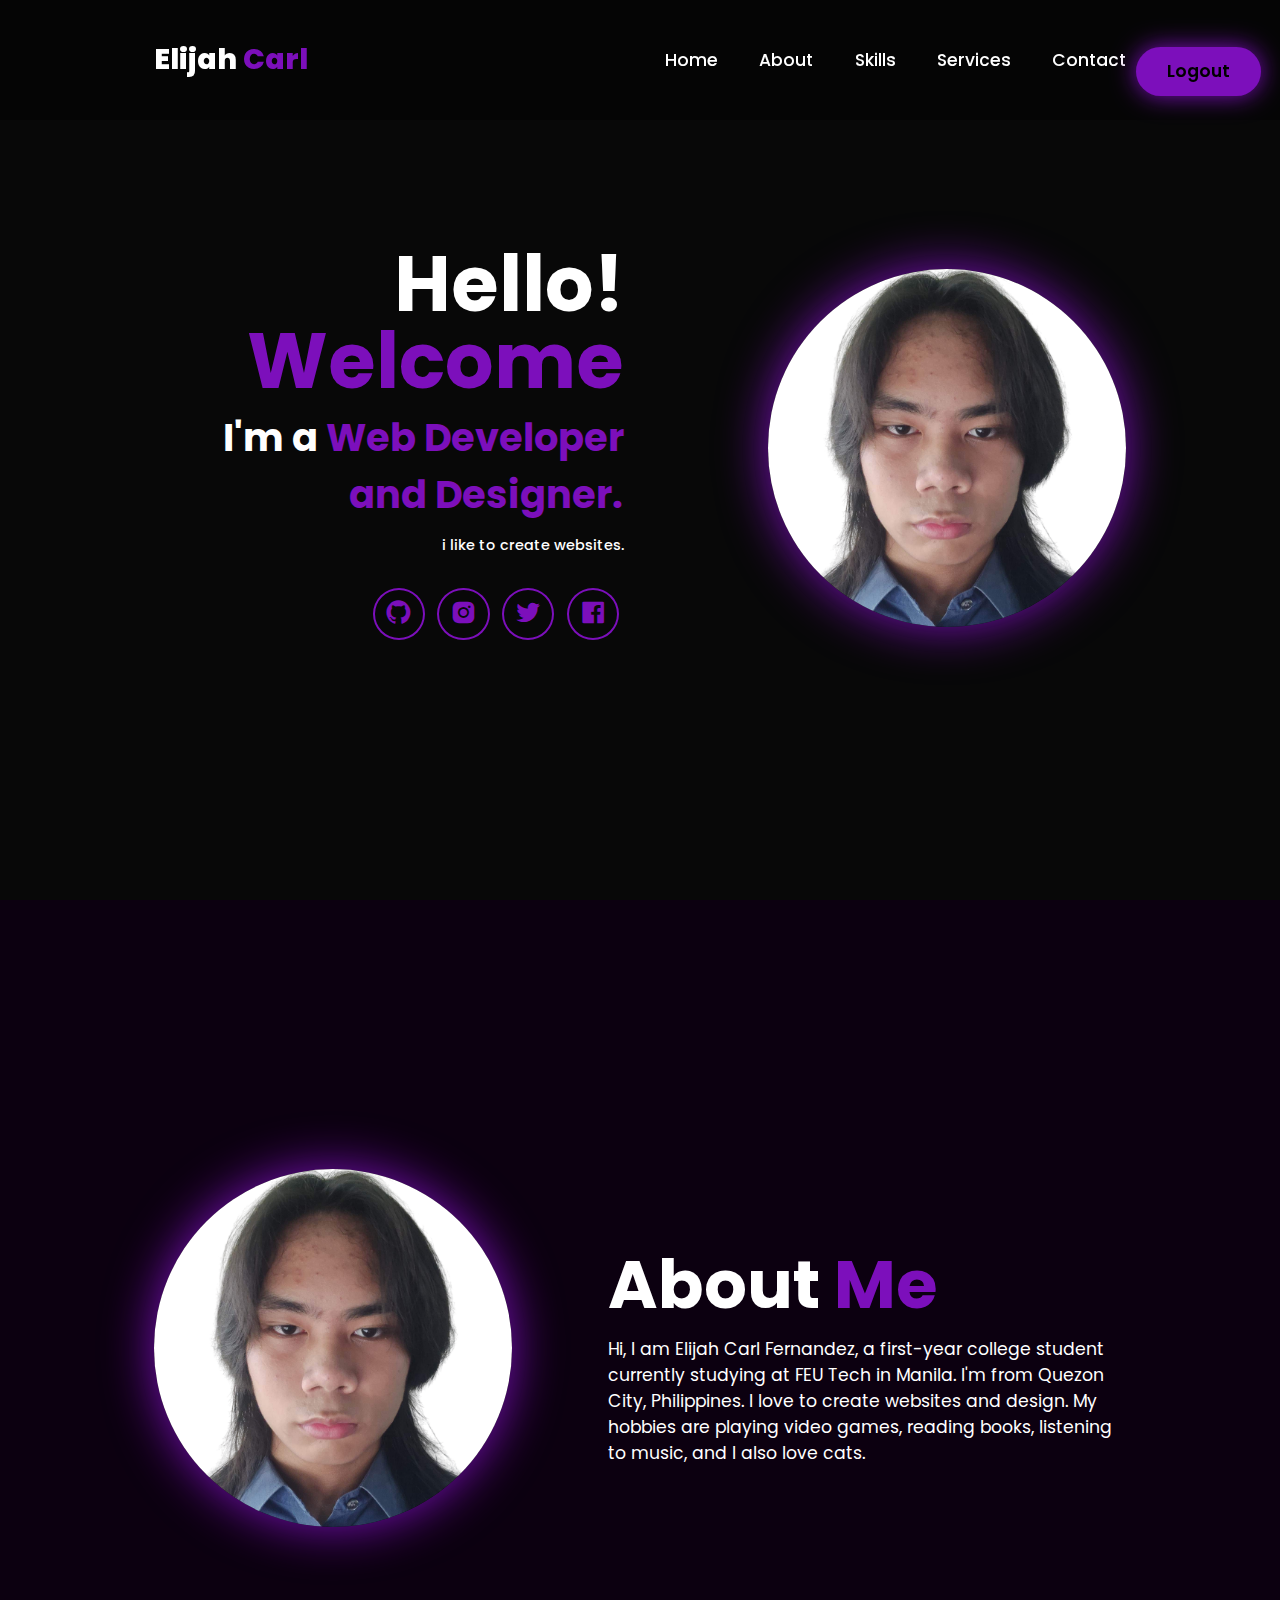
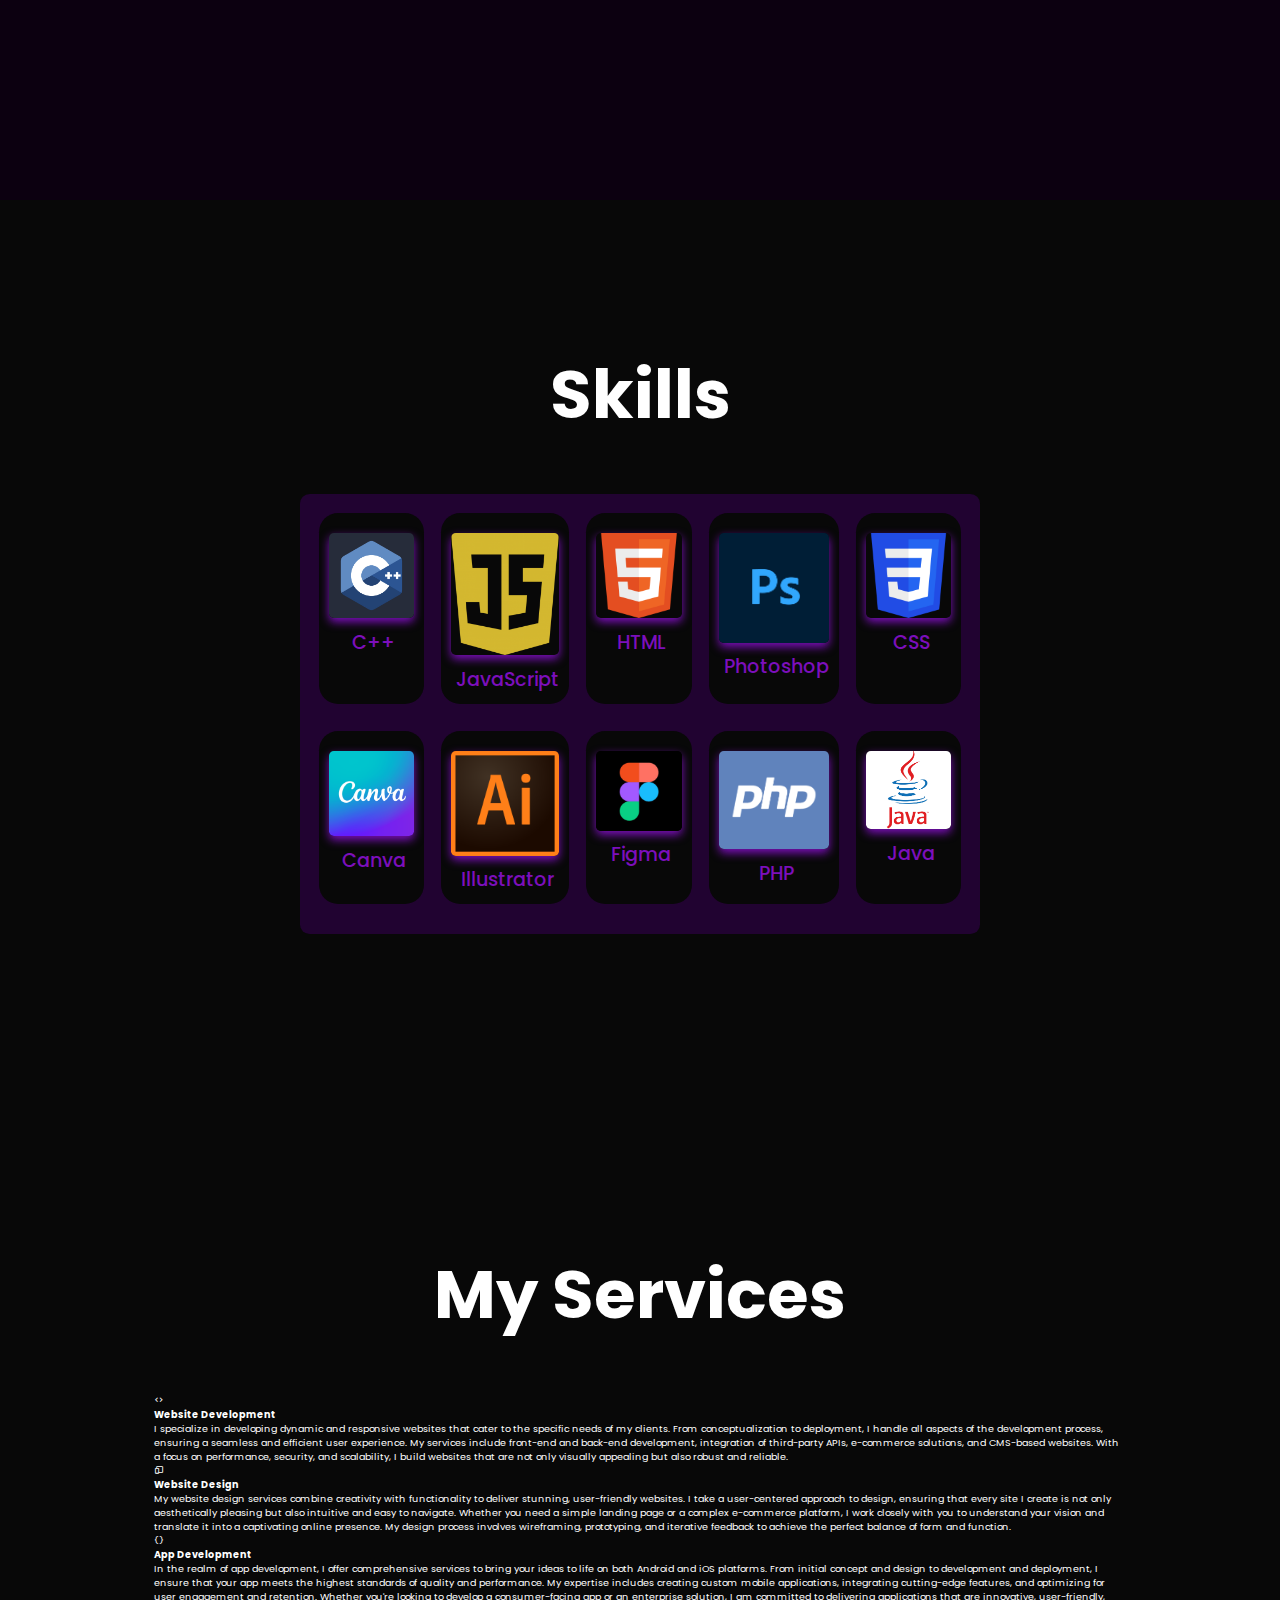
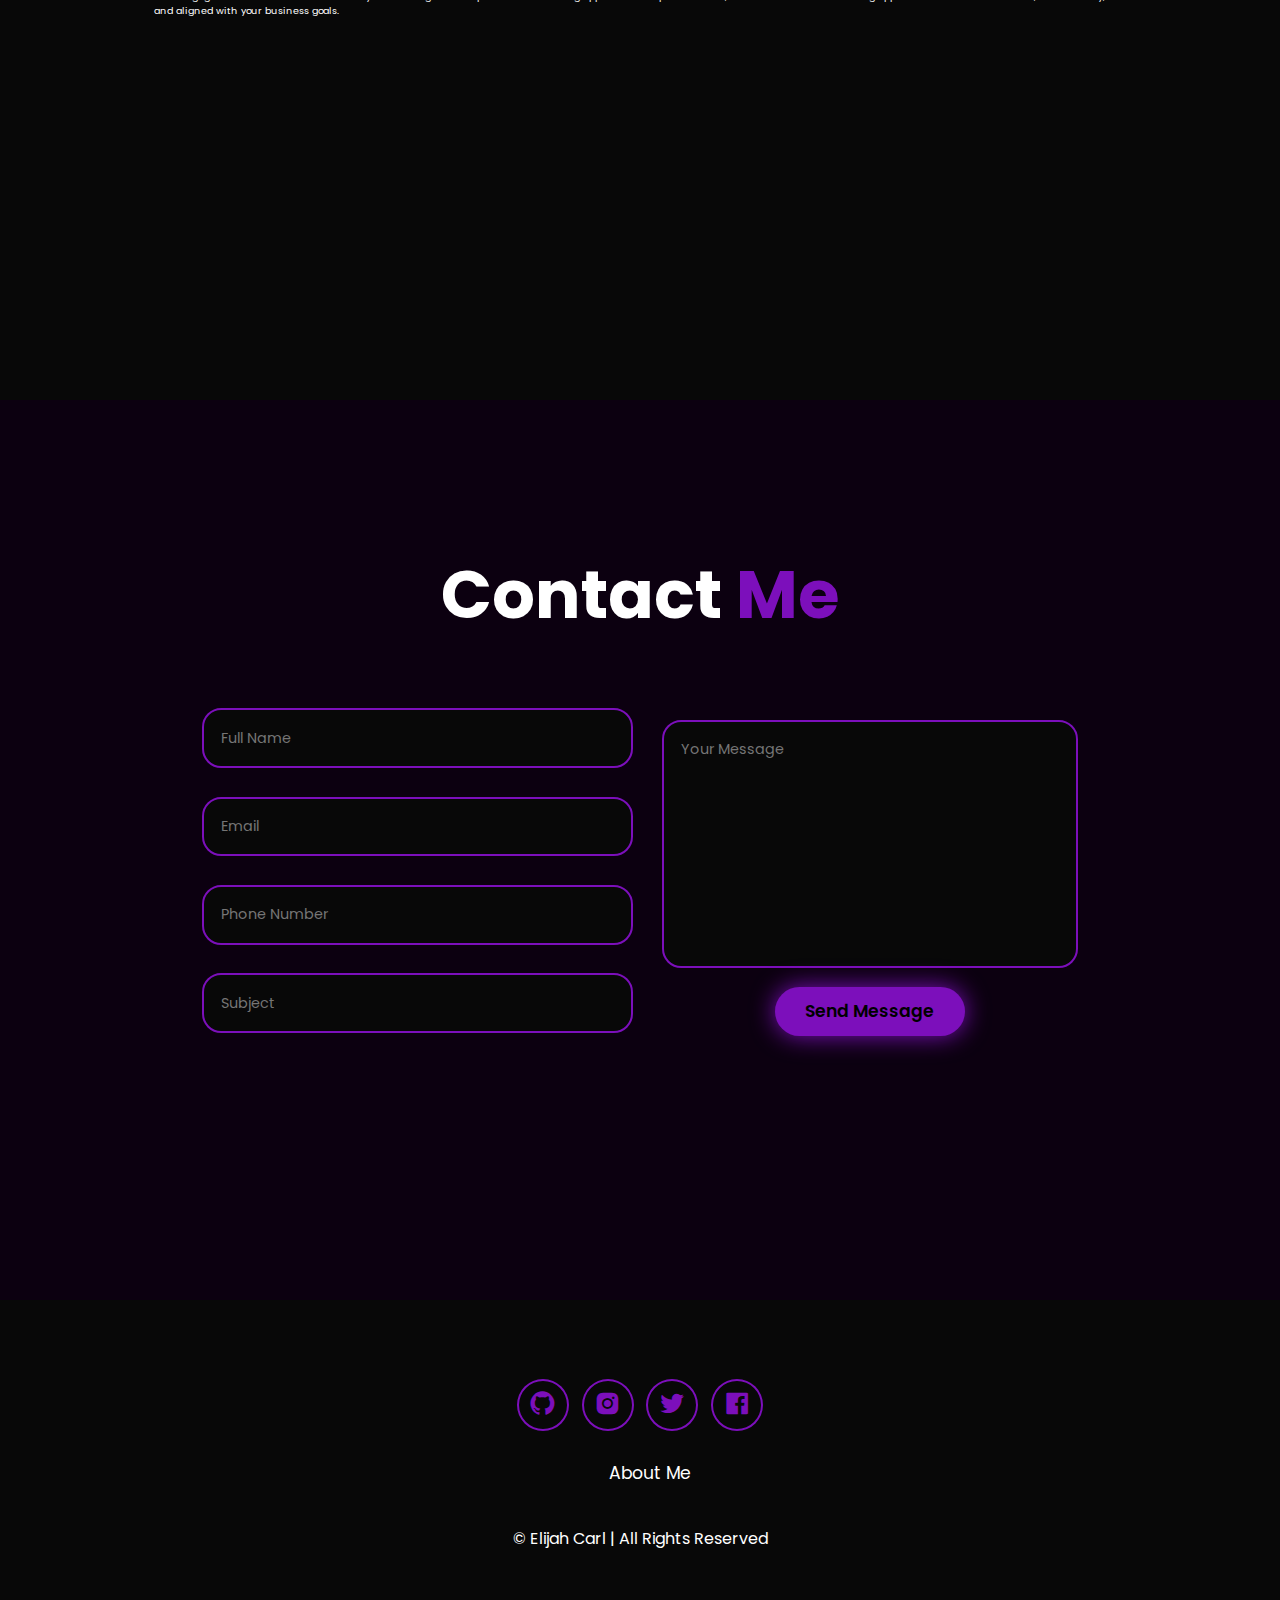
<file: My portfolio/index.html>
<!DOCTYPE html>
<html lang="en">
<head>
  <meta charset="UTF-8" />
  <meta http-equiv="X-UA-Compatible" content="IE=edge">
  <meta name="viewport" content="width=device-width, initial-scale=1.0" />
  <title>My Portfolio Website</title>
  <link rel="stylesheet" href="style.css" />
  <link href="https://unpkg.com/boxicons@2.1.4/css/boxicons.min.css" rel="stylesheet"/>
  <link href="https://fonts.googleapis.com/css2?family=Poppins:wght@400;500;700;800&display=swap" rel="stylesheet">
</head>
<body>
  <header class="header">  
    <a href="#home" class="logo">Elijah <span>Carl</span></a>
    <i class="bx bx-menu" id="menu-icon"></i>
    <nav class="navbar">
      <a href="#home">Home</a>
      <a href="#about">About</a>
      <a href="#skills">Skills</a>
      <a href="#services">Services</a>
      <a href="#contact">Contact</a>
      <button class="logout-btn">Logout</button>
    </nav>
  </header>
  

  <section class="home" id="home">
    <div class="home-content">
      <h1>Hello! <span>Welcome</span></h1>
      <h3>I'm a <span>Web Developer and Designer.</span></h3>
      <p>i like to create websites.</p>

      <div class="social-icons">
        <a href="https://github.com/godseraph18" target="_blank">
          <i class="bx bxl-github"></i>
        </a>
        <a href="https://www.instagram.com/eri.yashiro" target="_blank">
          <i class="bx bxl-instagram-alt"></i>
        </a>
        <a href="https://x.com/eriyashiro" target="_blank">
          <i class="bx bxl-twitter"></i>
        </a>
        <a href="https://www.facebook.com/eriyashiiiii" target="_blank">
          <i class="bx bxl-facebook-square"></i>
        </a>
      </div>
    </div>
    
    <div class="home-img">
      <img src="formal pic.png" alt="">
    </div>
  </section>

  <section class="about" id="about">
    <div class="about-img">
      <img src="formal pic.png" alt="">
    </div>

    <div class="about-content">
      <h2>About <span>Me</span></h2>
      <p>Hi, I am Elijah Carl Fernandez, a first-year college student currently studying at FEU Tech in Manila.
         I'm from Quezon City, Philippines. I love to create websites and design. 
         My hobbies are playing video games, reading books, listening to music, and I also love cats.</p>
    </div>
  </section>

  <section class="skills" id="skills">
    <h2 class="heading">Skills</h2>
    <div class="container">
        <div class="row">
            <div class="bar">
                <div class="info">
                    <img src="c++.jpg" alt="C++" class="skill-img">
                    <span>C++</span>
                </div>
            </div>
            <div class="bar">
              <div class="info">
                  <img src="js.png" alt="js" class="skill-img">
                  <span>JavaScript</span>
              </div>
          </div>
          <div class="bar">
            <div class="info">
                <img src="html.png" alt="HTML" class="skill-img">
                <span>HTML</span>
            </div>
        </div>
        <div class="bar">
          <div class="info">
              <img src="ps.jpg" alt="Ps" class="skill-img">
              <span>Photoshop</span>
          </div>
      </div>
      <div class="bar">
        <div class="info">
            <img src="css.png" alt="CSS" class="skill-img">
            <span>CSS</span>
        </div>
    </div>
    <div class="bar">
      <div class="info">
          <img src="canva.png" alt="Canva" class="skill-img">
          <span>Canva</span>
      </div>
  </div>
  <div class="bar">
    <div class="info">
        <img src="illustrator.png" alt="Illustrator" class="skill-img">
        <span>Illustrator</span>
    </div>
</div>
<div class="bar">
  <div class="info">
      <img src="figma.png" alt="Figma" class="skill-img">
      <span>Figma</span>
  </div>
</div>
<div class="bar">
  <div class="info">
      <img src="php.png" alt="PHP" class="skill-img">
      <span>PHP</span>
  </div>
</div>
<div class="bar">
  <div class="info">
      <img src="java.png" alt="Java" class="skill-img">
      <span>Java</span>
  </div>
</div>
        </div>
    </div>
</section>

<section class="services" id="services">
  <h2 class="heading">My Services</h2>
  <div class="services-container">
    <div class="services-box">
      <div class="services-info">
        <i class="bx bx-code"></i>
        <h4>Website Development</h4>
        <p>I specialize in developing dynamic and responsive websites that cater to the specific needs of my clients. From conceptualization to deployment, I handle all aspects of the development process, ensuring a seamless and efficient user experience. My services include front-end and back-end development, integration of third-party APIs, e-commerce solutions, and CMS-based websites. With a focus on performance, security, and scalability, I build websites that are not only visually appealing but also robust and reliable.</p>
      </div>
    </div>
    <div class="services-box">
      <div class="services-info">
        <i class="bx bx-devices" ></i>
        <h4>Website Design</h4>
        <p>My website design services combine creativity with functionality to deliver stunning, user-friendly websites. I take a user-centered approach to design, ensuring that every site I create is not only aesthetically pleasing but also intuitive and easy to navigate. Whether you need a simple landing page or a complex e-commerce platform, I work closely with you to understand your vision and translate it into a captivating online presence. My design process involves wireframing, prototyping, and iterative feedback to achieve the perfect balance of form and function.</p>
      </div>
    </div>
    <div class="services-box">
      <div class="services-info">
        <i class="bx bx-code-curly" ></i>
        <h4>App Development</h4>
        <p>In the realm of app development, I offer comprehensive services to bring your ideas to life on both Android and iOS platforms. From initial concept and design to development and deployment, I ensure that your app meets the highest standards of quality and performance. My expertise includes creating custom mobile applications, integrating cutting-edge features, and optimizing for user engagement and retention. Whether you're looking to develop a consumer-facing app or an enterprise solution, I am committed to delivering applications that are innovative, user-friendly, and aligned with your business goals.</p>
      </div>
    </div>
  </div>
</section>

   <section class="contact" id="contact">
    <h2 class="heading">Contact <span>Me</span></h2>


    <form action="">

      <div class="input-group">
      <div class="input-box">
        <input type="text" placeholder="Full Name">
        <input type="email" placeholder="Email">

      </div>
    <div class="input-box">
      <input type="number" placeholder="Phone Number">
      <input type="text" placeholder="Subject">
    </div>
  </div>

    <div class="input-group-2">
      <textarea name="" id="" cols="30" rows="10" placeholder="Your Message"></textarea>
      <input type="submit" value="Send Message" class="btn">
    </div>

  </form>
   </section>
   
   <footer class="footer">
    <div class="social-icons">
      <a href="https://github.com/godseraph18" target="_blank">
        <i class="bx bxl-github"></i>
      </a>
      <a href="https://www.instagram.com/eri.yashiro" target="_blank">
        <i class="bx bxl-instagram-alt"></i>
      </a>
      <a href="https://x.com/eriyashiro" target="_blank">
        <i class="bx bxl-twitter"></i>
      </a>
      <a href="https://www.facebook.com/eriyashiiiii" target="_blank">
        <i class="bx bxl-facebook-square"></i>
      </a>
    </div>

    <ul class="list">
      <li>
        <a href="#about">About Me</a>
      </li>
    </ul>
    <p class="copyright">
      © Elijah Carl | All Rights Reserved
    </p>
   </footer>

  <script src="script.js"></script>
</body>
</html>
</file>
<file: My portfolio/style.css>
* {
  margin: 0;
  padding: 0;
  box-sizing: border-box;
  text-decoration: none;
  border: none;
  outline: none;
  scroll-behavior: smooth;
  font-family: "Poppins", sans-serif;
}
html {
  font-size: 60%;
  overflow-x: hidden;
}
:root {
  --bg-color: #080808;
  --second-bg-color: #0c0010;
  --text-color: white;
  --main-color: #7c0fbb;
}
body {
  background: var(--bg-color);
  color: var(--text-color);
}
.header {
  position: fixed;
  width: 100%;
  top: 0;
  left: 0;
  padding: 4rem 12%;
  background: rgba(0, 0, 0, 0.3);
  backdrop-filter: blur(10px);
  display: flex;
  justify-content: space-between;
  align-items: center;
  z-index: 100;
}
#menu-icon {
  font-size: 3.6rem;
  color: var(--main-color);
  display: none;
}
.logo {
  font-size: 3rem;
  color: var(--text-color);
  font-weight: 800;
  cursor: pointer;
  transition: 0.3s ease;
}
.logo:hover {
  transform: scale(1.1);
}
span {
  color: var(--main-color);
}
.navbar a {
  font-size: 1.8rem;
  color: var(--text-color);
  margin-left: 4rem;
  font-weight: 500;
  border-bottom: 3px solid transparent;
  transition: 0.3s ease;
}
.navbar a:hover {
  border-bottom: 3px solid var(--main-color);
  color: var(--main-color);
}
section {
  min-height: 100vh;
  padding: 10rem 12%;
}
.home {
  display: flex;
  align-items: center;
  justify-content: center;
  gap: 15rem;
}
.home-content {
  display: flex;
  flex-direction: column;
  align-items: flex-end;
  text-align: right;
}
.home-content h1 {
  font-size: 8rem;
  font-weight: 700;
  margin-top: 1.5rem;
  line-height: 1;
}
.home-content h3 {
  font-size: 4rem;
  margin: 1rem 0;
}
.home-content p {
  font-size: 1.5rem;
  font-weight: 500;
  line-height: 1.8;
}
.home-img {
  text-align: right;
}
.home-img img {
  width: 28vw;
  border-radius: 50%;
  box-shadow: 0 0 50px var(--main-color);
  transition: 0.4s ease-in-out;
}
.home-img img:hover {
  box-shadow: 0 0 25px var(--main-color),
              0 0 50px var(--main-color),
              0 0 120px var(--main-color);
}
.social-icons a {
  display: inline-flex;
  justify-content: center;
  align-items: center;
  font-size: 3rem;
  padding: 1rem;
  background: transparent;
  border: 2px solid var(--main-color);
  border-radius: 50%;
  color: var(--main-color);
  margin: 3rem 0.5rem;
  transition: 0.3s ease;
}
.social-icons a:hover {
  color: var(--text-color);
  background-color: var(--main-color);
  transform: scale(1.3) translateY(-5px);
  box-shadow: 0 0 25px var(--main-color);
}
.about {
  display: flex;
  justify-content: center;
  align-items: center;
  gap: 10rem;
  background-color: var(--second-bg-color);
}
.about-img {
  text-align: right;
}
.about-img img {
  width: 28vw;
  border-radius: 50%;
  box-shadow: 0 0 50px var(--main-color);
  transition: 0.4s ease-in-out;
}
.about-img img:hover {
  box-shadow: 0 0 25px var(--main-color),
  0 0 50px var(--main-color),
  0 0 120px var(--main-color);
}
.about-content h2 {
  font-size: 7rem;
  text-align: left;
}
.about-content p {
  font-size: 1.8rem;
}
::-webkit-scrollbar {
  width: 20px;
}
::-webkit-scrollbar-thumb {
  background-color: var(--main-color);
}
::-webkit-scrollbar-track {
  background-color: var(--bg-color);
}
.skills {
  background: var(--bg-color);
}
.skills .container {
  background: #210331;
  color: var(--text-color);
  border-radius: 1rem;
  padding: 2rem;
  width: 70%;
  margin: auto;
  margin-top: 2rem;
}
.skills .container .row {
  display: grid;
  grid-template-columns: repeat(5, 1fr);
  gap: 1.8rem;
}
.skills .heading {
  text-align: center;
  margin-bottom: 2rem;
  font-size: 7rem;
  margin: 5rem;
}
.skills .container .info {
  align-items: center;
}
.skills .container .info img.skill-img {
  max-width: 100%;
  height: auto;
  border-radius: 0.5rem;
  box-shadow: 0 4px 10px var(--main-color);
  transition: 0.3s ease-in-out;
}
.skills .container .bar {
  margin-bottom: 10px;
  padding: 10px;
  border-radius: 2rem;
  background: var(--bg-color);
  transition: 0.3s ease-in-out;
}
.skills .container .bar:hover {
  box-shadow: 0 0 25px var(--main-color),
  0 0 50px var(--main-color),
  0 0 100px var(--main-color);
}
.skills .container .bar .info {
  display: flex;
  flex-direction: column;
  align-items: center;
  gap: 1rem;
  margin-top: 1rem;
}
.skills .container .bar .info span {
  font-size: 2rem;
  font-weight: 500;
  margin-left: 0.5rem;
  color: var(--main-color);
  transition: 0.3s ease-in-out; 
}
.skills .container .bar:hover .info span {
  color: var(--text-color); 
}
.heading {
  text-align: center;
  font-size: 7rem;
  margin: 5rem;
}
.projects {
  background-color: var(--bg-color);
  color: black;
}
.projects h2 {
  color: var(--text-color);
}
.projects-container {
  display: grid;
  grid-template-columns: repeat(auto-fit, minmax(300px, 1fr));
  align-items: center;
  gap: 2.5rem;
}
.projects-box {
  display: flex;
  justify-content: center;
  align-items: center;
  background-color: var(--main-color);
  height: 600px;
  border-radius: 3rem; 
  cursor: pointer;
  border: 5px solid transparent;
  transition: 0.4s ease-in-out;
}
.projects-box:hover {
  background-color: var(--second-bg-color);
  color: var(--main-color);
  border: 5px solid var(--main-color);
  transform: scale(1.03);
}
.projects-info {
  display: flex;
  flex-direction: column;
  text-align: center;
  justify-content: center;
  align-items: center;
  padding: 5rem;
}
.projects-info i {
  font-size: 8rem;
}
.projects-info h4 {
  font-size: 4rem;
  margin: 2rem;
  font-weight: 800;
}
.projects-info p {
  font-size: 1.4rem;
  font-weight: 600;
  line-height: 1.7;
}
.contact {
  background-color: var(--second-bg-color);
}
.contact h2 {
  margin-bottom: 3rem;
  color: var(--text-color);
}
.contact form {
  display: flex;
  align-items: center;
  justify-content: center;
  gap: 3rem;
  margin: 5rem;
  text-align: center;
}
.contact form .input-box input, 
.contact form textarea {
  width: 100%;
  padding: 1.8rem;
  font-size: 1.5rem;
  color: var(--text-color);
  background-color: var(--bg-color);
  border-radius: 2rem;
  border: 2px solid var(--main-color);
  margin: 1.5rem 0;
  resize: none;
}
.contact form .btn {
 display: center;
 gap: 1.5rem;
}
.btn{
  display: inline-block;
  padding: 1rem 3rem;
  background: var(--main-color);
  box-shadow: 0 0 25px var(--main-color);
  border-radius: 3rem;
  font-size: 1.8rem;
  color: black;
  border: 2px solid transparent;
  font-weight: 600;
  transition: 0.3 ease-in-out;
}
.btn:hover{
  transform: scale(1.05);
  cursor: pointer;
  box-shadow: 0 0 25px var(--main-color),
              0 0 25px var(--main-color);
}
.footer{
  background-color: var(--bg-color);
  padding: 50px 0;
}
.footer .social-icons{
  text-align: center;
}
.footer ul {
  text-align: center;
  font-size: 1.8rem;
}
.footer ul li {
  display: inline-block;
  margin-left: 20px;
}
.footer ul li a{
  color: white;
  border-bottom: 3px solid transparent;
  transition: 0.3s ease-in-out;
}
.footer ul li a:hover {
  border-bottom: 3px solid var(--main-color);
}
.footer .copyright {
  text-align: center;
  margin-top: 40px;
  font-size: 16px;
}
.logout-btn {
  display: inline-block;
  padding: 1rem 3rem;
  background: var(--main-color);
  box-shadow: 0 0 25px var(--main-color);
  border-radius: 3rem;
  font-size: 1.8rem;
  color: black;
  border: 2px solid transparent;
  font-weight: 600;
  transition: 0.3s ease-in-out;
  align-items: flex-end;
  position:absolute;
  right: 2rem;
}

.logout-btn:hover {
  transform: scale(1.05);
  cursor: pointer;
  box-shadow: 0 0 25px var(--main-color), 0 0 25px var(--main-color);
}
@media (max-width: 1024px) {
  #menu-icon {
    display: block;
  }
  .navbar {
    position: absolute;
    top: 100%;
    right: 0;
    width: 50%;
    padding: 1rem 3rem;
    background-color: rgba(0, 0, 0, 0.8);
    border-left: 2px solid var(--main-color);
    border-bottom: 2px solid var(--main-color);
    border-bottom-left-radius: 2rem;
    display: none;
  }
  .navbar a {
    display: block;
    font-size: 2rem;
    margin: 3rem 0;
    color: var(--text-color);
  }
  .navbar.active {
    display: block;
  }
  .home {
    flex-direction: column-reverse;
    margin: 5rem 0;
    gap: 5rem;
  }
  .home-content {
    align-items: center;
    text-align: center;
  }
  .home-img img {
    width: 40vw;
  }
  .about {
    flex-direction: column-reverse;
    margin: 5rem 0;
    gap: 5rem; 
    text-align: center;
  }
  .about-content {
    align-items: center;
    text-align: center;
  }
  .about h2 {
    text-align: center;
    margin: 2rem 0;
  }
  .about-img img {
    width: 40vw;
  }
  .contact form {
    flex-direction: column;
  }
  .skills .container {
    margin: 0 auto; 
    padding: 0;
    width: 80%; 
    margin-top: 5px;
  }
  
  .skills .container .row {
    display: grid;
    grid-template-columns: repeat(2, 1fr); 
    gap: 1rem; 
    margin: 1rem;
    padding: 2rem 0.2rem; 
  }
  .navbar .logout-btn {
    display: inline-block;
    padding: 1rem 3rem;
    background: var(--main-color);
    box-shadow: 0 0 25px var(--main-color);
    border-radius: 3rem;
    font-size: 1.8rem;
    color: black;
    border: 2px solid transparent;
    font-weight: 600;
    transition: 0.3s ease-in-out;
    align-items: center;
    text-align: center;
    margin-left: auto; 
    margin-top: 1rem; 
  }
  .navbar .logout-btn:hover {
    transform: scale(1.05);
    cursor: pointer;
    box-shadow: 0 0 25px var(--main-color), 0 0 25px var(--main-color);
  }
}
</file>
